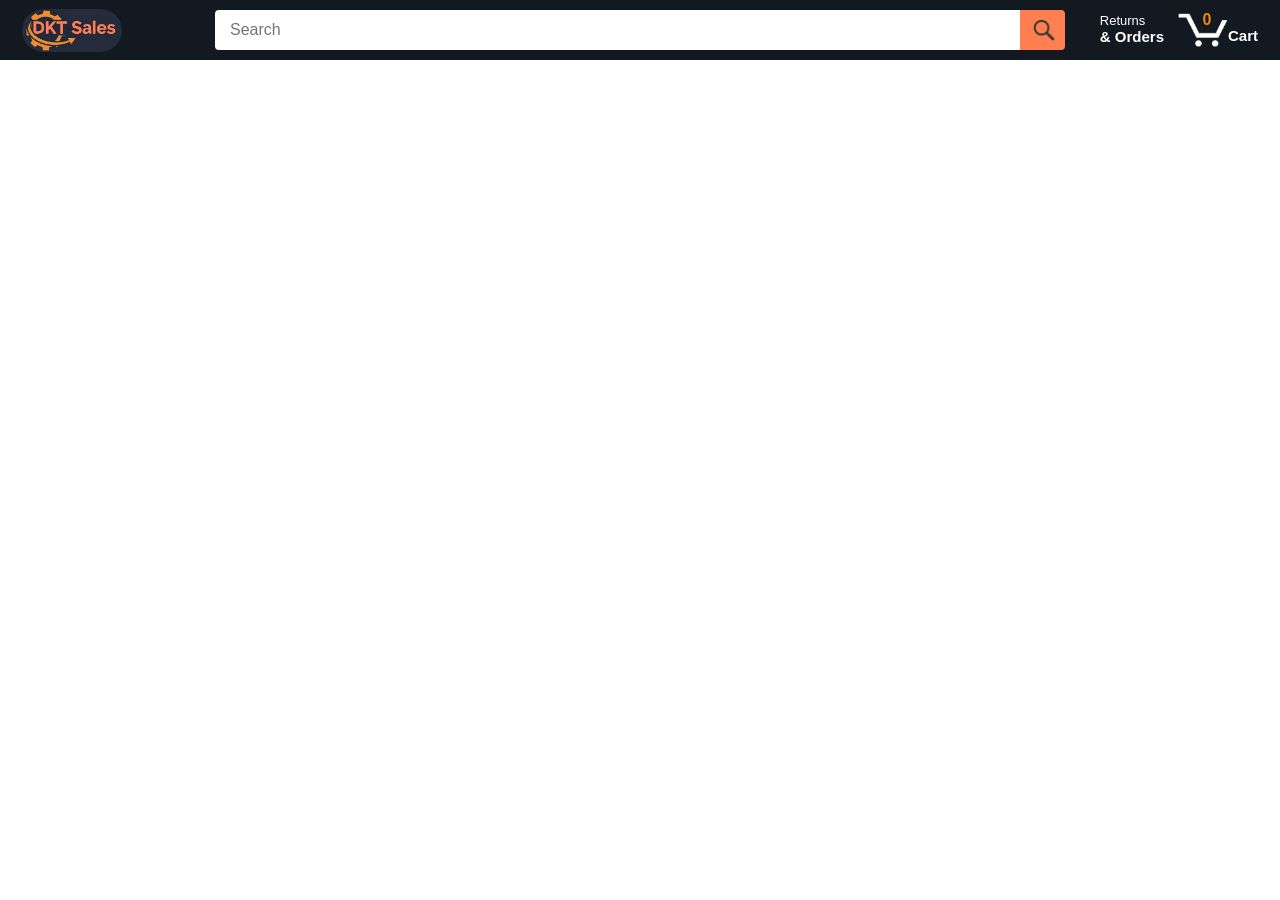
<file: index.html>
<!DOCTYPE html>
<html>
<!DOCTYPE html>
<html lang="en">
<head>
    <meta charset="UTF-8">
    <meta http-equiv="refresh" content="0; url=home.html">
    <title>Redirecting...</title>
</head>
<body>
    <p>If you are not redirected automatically, <a href="home.html">click here</a>.</p>
</body>
</html>
</file>
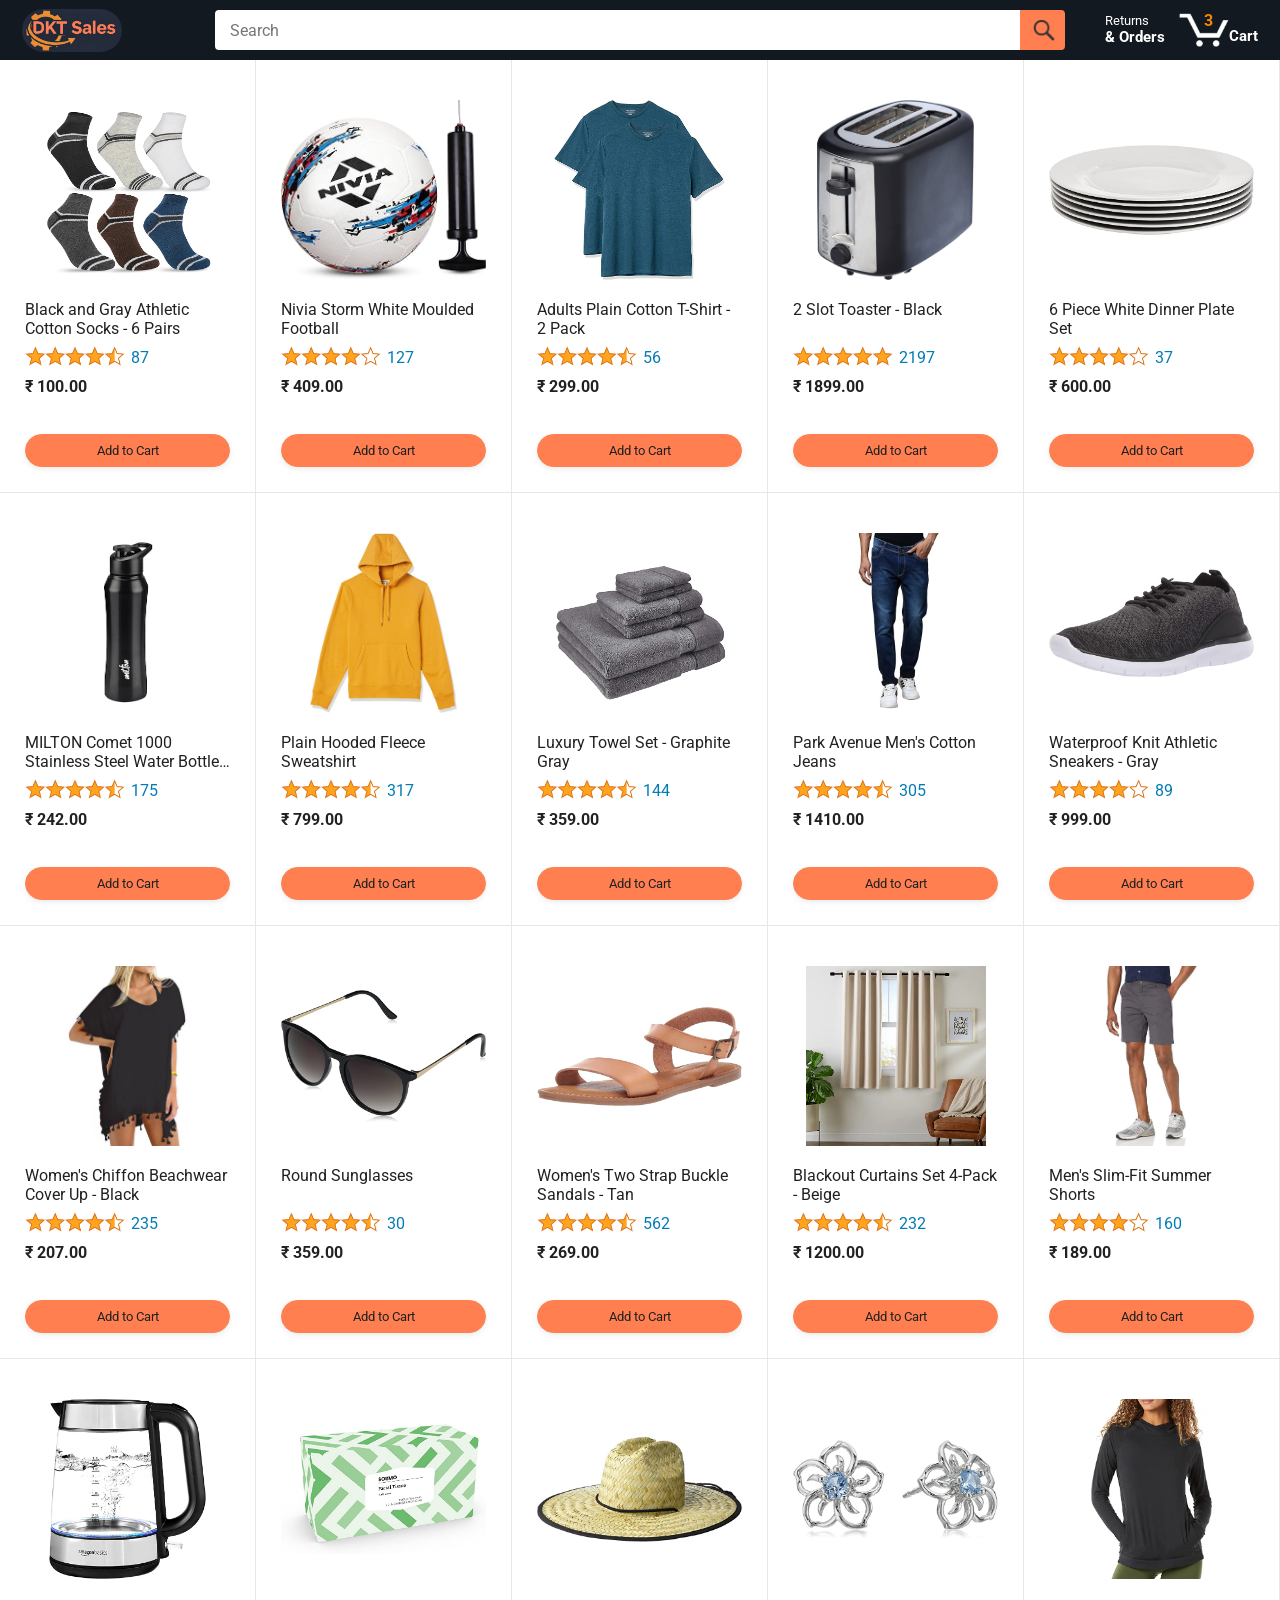
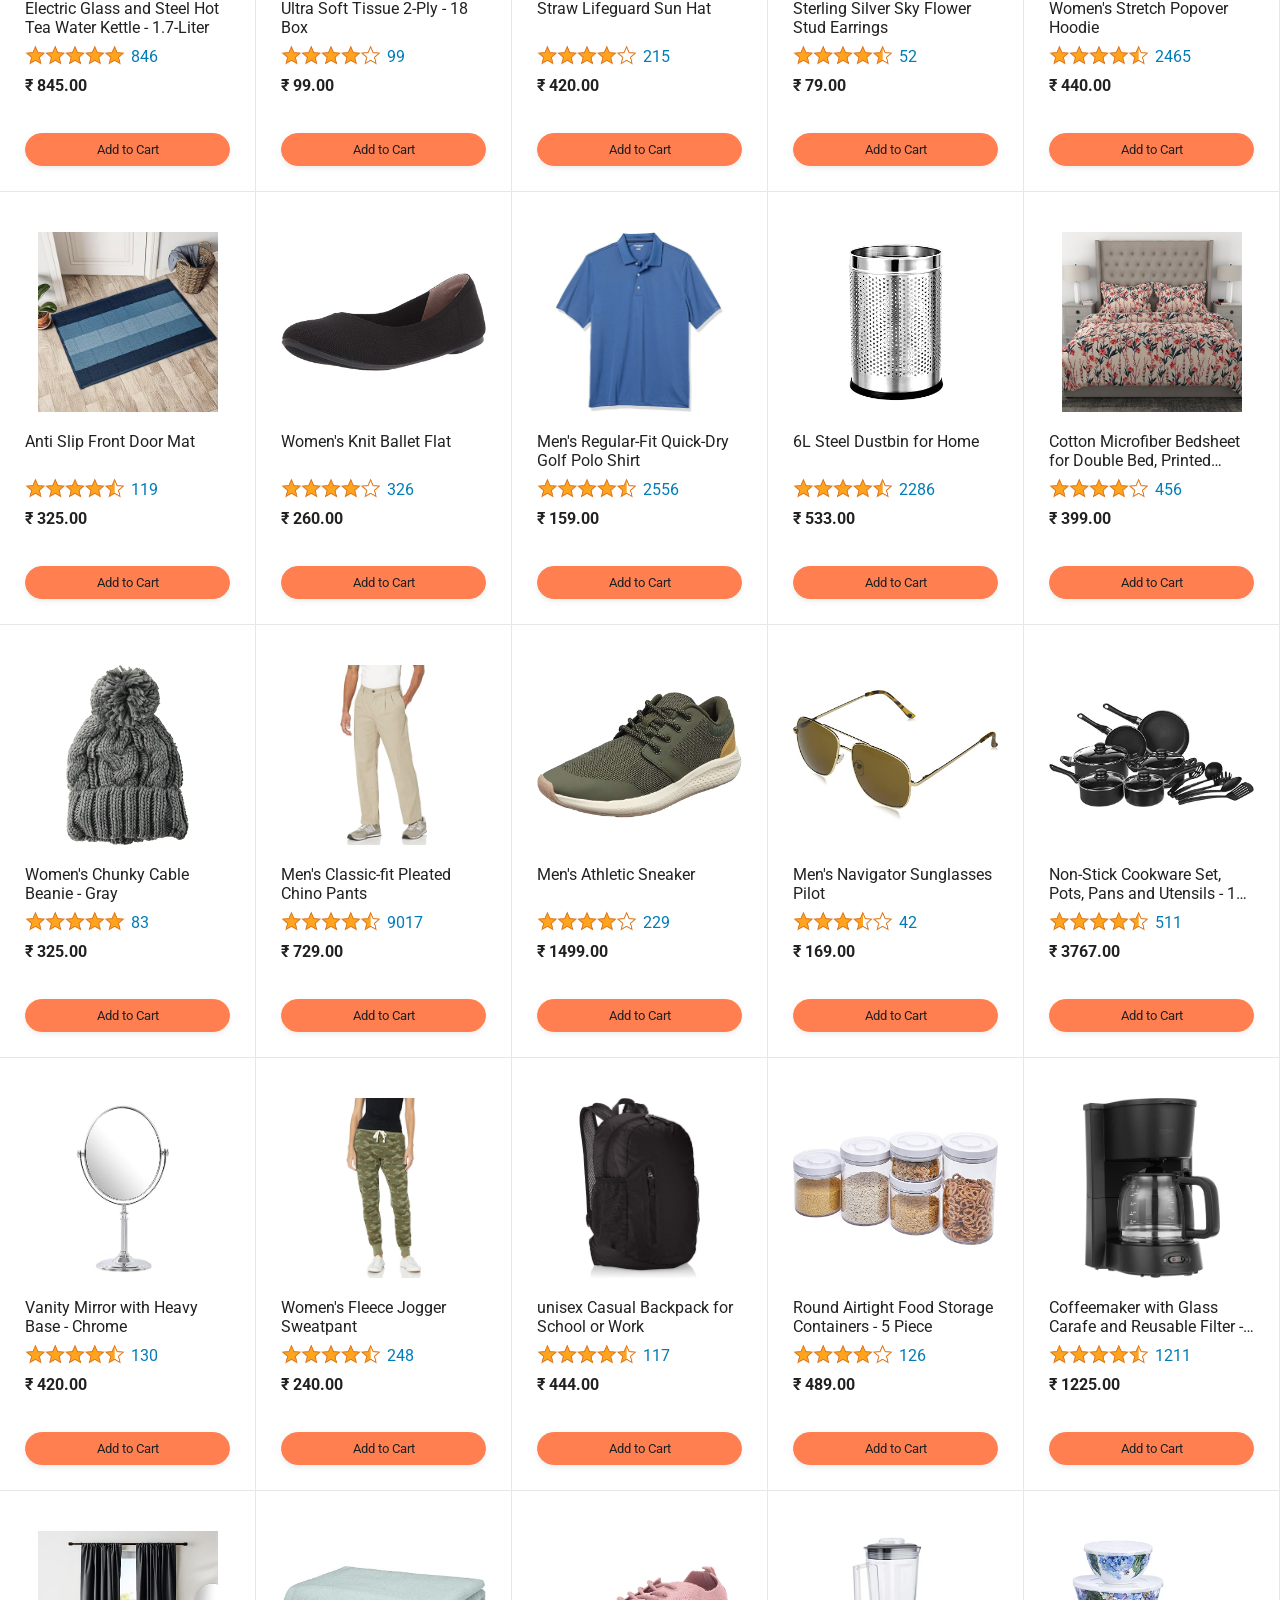
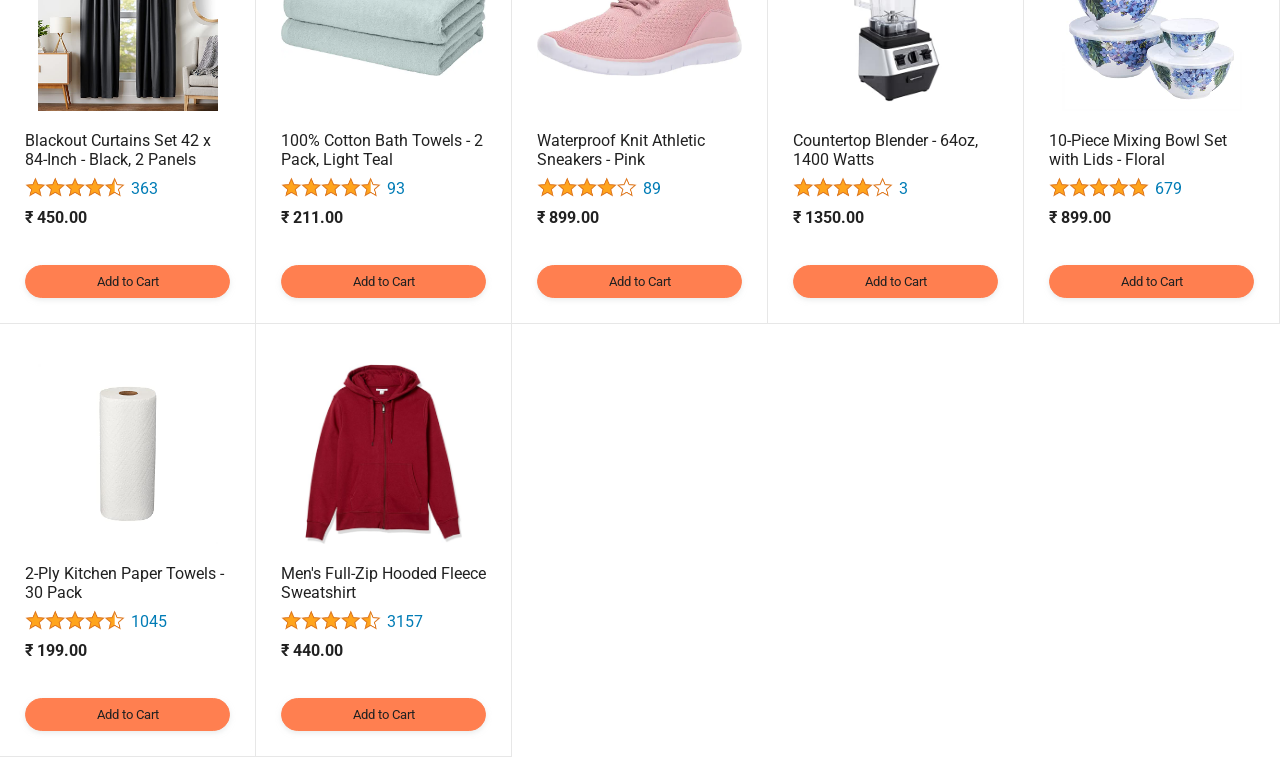
<file: home.html>
<!DOCTYPE html>
<html>

<head>
  <title>Shopping App</title>

  <!-- This code is needed for responsive design to work.
      (Responsive design = make the website look good on
      smaller screen sizes like a phone or a tablet). -->
  <meta name="viewport" content="width=device-width, initial-scale=1.0">


  <!-- Load a font called Roboto from Google Fonts. -->
  <link rel="preconnect" href="https://fonts.googleapis.com">
  <link rel="preconnect" href="https://fonts.gstatic.com" crossorigin>
  <link href="https://fonts.googleapis.com/css2?family=Roboto:wght@400;500;700&display=swap" rel="stylesheet">

  <!-- Here are the CSS files for this page. -->
  <link rel="stylesheet" href="styles/shared/general.css">
  <link rel="stylesheet" href="styles/shared/home-header.css">
  <link rel="stylesheet" href="styles/pages/home.css">
</head>

<body>
  <div class="home-header">
    <div class="home-header-left-section">
      <a href="home.html" class="header-link">
        <img class="home-page-logo" src="images/home-page-logo.png">
      </a>
    </div>

    <div class="home-header-middle-section">
      <input class="search-bar" type="text" placeholder="Search">

      <button class="search-button">
        <img class="search-icon" src="images/icons/search-icon.png">
      </button>
    </div>

    <div class="home-header-right-section">
      <a class="orders-link header-link" href="orders.html">
        <span class="returns-text">Returns</span>
        <span class="orders-text">& Orders</span>
      </a>

      <a class="cart-link header-link" href="checkout.html">
        <img class="cart-icon" src="images/icons/cart-icon.png">
        <div class="cart-quantity js-cart-quantity">0</div>
        <div class="cart-text">Cart</div>
      </a>
    </div>
  </div>

  <div class="main">
    <div class="products-grid">

    </div>
  </div>


  <script type="module" src="scripts/home.js"></script>
</body>

</html>
</file>
<file: styles/shared/general.css>
body {
  font-family: Roboto, Arial;
  color: rgb(33, 33, 33);
  /* The <body> element has a default margin of 8px
     on all sides. This removes the default margins. */
  margin: 0;
}

/* <p> elements have a default margin on the top
   and bottom. This removes the default margins. */
p {
  margin: 0;
}

button {
  cursor: pointer;
}

select {
  cursor: pointer;
}

input, select, button {
  font-family: Roboto, Arial;
}

.button-primary {
  color: rgb(33, 33, 33);
  background-color: rgb(255, 127, 80);
  border: 1px solid rgb(255, 127, 80);
  border-radius: 8px;
  cursor: pointer;
  box-shadow: 0 2px 5px rgba(213, 217, 217, 0.5);
}

.button-primary:hover {
  background-color: rgb(230, 110, 70);
  border: 1px solid rgb(230, 110, 70);
}

.button-primary:active {
  background: rgb(255, 127, 80);
  border-color: rgb(255, 127, 80);
  box-shadow: none;
}

.button-secondary {
  color: rgb(33, 33, 33);
  background: white;
  border: 1px solid rgb(213, 217, 217);
  border-radius: 8px;
  cursor: pointer;
  box-shadow: 0 2px 5px rgba(213, 217, 217, 0.5);
}

.button-secondary:hover {
  background-color: rgb(247, 250, 250);
}

.button-secondary:active {
  background-color: rgb(237, 253, 255);
  box-shadow: none;
}

/* These styles will limit text to 2 lines. Anything
   beyond 2 lines will be replaced with "..."
   You can find this code by using an A.I. tool or by
   searching in Google.
   https://css-tricks.com/almanac/properties/l/line-clamp/ */
.limit-text-to-2-lines {
  display: -webkit-box;
  -webkit-line-clamp: 2;
  -webkit-box-orient: vertical;
  overflow: hidden;
}

.link-primary {
  color: rgb(1, 124, 182);
  cursor: pointer;
}

.link-primary:hover {
  color: rgb(196, 80, 0);
}

/* Styles for dropdown selectors. */
select {
  color: rgb(33, 33, 33);
  background-color: rgb(240, 240, 240);
  border: 1px solid rgb(213, 217, 217);
  border-radius: 8px;
  padding: 3px 5px;
  font-size: 15px;
  cursor: pointer;
  box-shadow: 0 2px 5px rgba(213, 217, 217, 0.5);
}

select:focus,
input:focus {
  outline: 2px solid rgb(255, 153, 0);
}
</file>
<file: styles/shared/home-header.css>
.home-header {
  background-color:rgb(19, 25, 33);
  color: white;
  padding-left: 15px;
  padding-right: 15px;

  display: flex;
  align-items: center;
  justify-content: space-between;

  position: fixed;
  top: 0;
  left: 0;
  right: 0;
  height: 60px;
}

.home-header-left-section {
  width: 180px;
}

@media (max-width: 800px) {
  .home-header-left-section {
    width: unset;
  }
}

.header-link {
  display: inline-block;
  padding: 6px;
  border-radius: 2px;
  cursor: pointer;
  text-decoration: none;
  border: 1px solid rgba(0, 0, 0, 0);
}

.header-link:hover {
  border: 1px solid white;
}

.home-page-logo {
  width: 100px;
  margin-top: 5px;
  border-radius: 50px;
}


.home-header-middle-section {
  flex: 1;
  max-width: 850px;
  margin-left: 10px;
  margin-right: 10px;
  display: flex;
}

.search-bar {
  flex: 1;
  width: 0;
  font-size: 16px;
  height: 38px;
  padding-left: 15px;
  border: none;
  border-top-left-radius: 4px;
  border-bottom-left-radius: 4px;
  border-top-right-radius: 0;
  border-bottom-right-radius: 0;
}

.search-button {
  background-color: rgb(255, 127, 80);
  border: none;
  width: 45px;
  height: 40px;
  border-top-right-radius: 4px;
  border-bottom-right-radius: 4px;
  flex-shrink: 0;
}

.search-icon {
  height: 22px;
  margin-left: 2px;
  margin-top: 3px;
}

.home-header-right-section {
  width: 180px;
  flex-shrink: 0;
  display: flex;
  justify-content: end;
}

.orders-link {
  color: white;
}

.returns-text {
  display: block;
  font-size: 13px;
}

.orders-text {
  display: block;
  font-size: 15px;
  font-weight: 700;
}

.cart-link {
  color: white;
  display: flex;
  align-items: center;
  position: relative;
}

.cart-icon {
  width: 50px;
}

.cart-text {
  margin-top: 12px;
  font-size: 15px;
  font-weight: 700;
}

.cart-quantity {
  color: rgb(240, 136, 4);
  font-size: 16px;
  font-weight: 700;

  position: absolute;
  top: 4px;
  left: 22px;
  
  width: 26px;
  text-align: center;
}

@media (max-width: 575px) {
  .home-page-logo {
    width: 80px;
  }
  .search-button {
    width: 40px;
  }
  .home-header-right-section{
  width: auto;
  }
  .header-link{
    padding: 4px;
  }
  .cart-quantity{
    left:20px;
  }
}
</file>
<file: styles/pages/home.css>
.main {
  margin-top: 60px;
}

.products-grid {
  display: grid;

  /* - In CSS Grid, 1fr means a column will take up the
       remaining space in the grid.
     - If we write 1fr 1fr ... 1fr; 8 times, this will
       divide the grid into 8 columns, each taking up an
       equal amount of the space.
     - repeat(8, 1fr); is a shortcut for repeating "1fr"
       8 times (instead of typing out "1fr" 8 times).
       repeat(...) is a special property that works with
       display: grid; */
  grid-template-columns: repeat(8, 1fr);
}

/* @media is used to create responsive design (making the
   website look good on any screen size). This @media
   means when the screen width is 2000px or less, we
   will divide the grid into 7 columns instead of 8. */
@media (max-width: 2000px) {
  .products-grid {
    grid-template-columns: repeat(7, 1fr);
  }
}

/* This @media means when the screen width is 1600px or
   less, we will divide the grid into 6 columns. */
@media (max-width: 1600px) {
  .products-grid {
    grid-template-columns: repeat(6, 1fr);
  }
}

@media (max-width: 1300px) {
  .products-grid {
    grid-template-columns: repeat(5, 1fr);
  }
}

@media (max-width: 1000px) {
  .products-grid {
    grid-template-columns: repeat(4, 1fr);
  }
}

@media (max-width: 800px) {
  .products-grid {
    grid-template-columns: repeat(3, 1fr);
  }
}

@media (max-width: 575px) {
  .products-grid {
    grid-template-columns: repeat(2, 1fr);
  }
}

@media (max-width: 350px) {
  .products-grid {
    grid-template-columns: 1fr;
  }
}

.product-container {
  padding-top: 40px;
  padding-bottom: 25px;
  padding-left: 25px;
  padding-right: 25px;

  border-right: 1px solid rgb(231, 231, 231);
  border-bottom: 1px solid rgb(231, 231, 231);

  display: flex;
  flex-direction: column;
}

.product-image-container {
  display: flex;
  justify-content: center;
  align-items: center;

  height: 180px;
  margin-bottom: 20px;
}

.product-image {
  /* Images will overflow their container by default. To
    prevent this, we set max-width and max-height to 100%
    so they stay inside their container. */
  max-width: 100%;
  max-height: 100%;
}

.product-name {
  height: 40px;
  margin-bottom: 5px;
}

.product-rating-container {
  display: flex;
  align-items: center;
  margin-bottom: 10px;
}

.product-rating-stars {
  width: 100px;
  margin-right: 6px;
}

.product-rating-count {
  color: rgb(1, 124, 182);
  cursor: pointer;
  margin-top: 3px;
}

.product-price {
  font-weight: 700;
  margin-bottom: 10px;
}

.product-quantity-container {
  margin-bottom: 17px;
}

.product-spacer {
  flex: 1;
}

.added-to-cart {
  color: rgb(6, 125, 98);
  font-size: 16px;

  display: flex;
  align-items: center;
  margin-bottom: 8px;

  /* At first, the "Added to cart" message will
     be invisible. Use JavaScript to change the
     opacity and make it visible. */
  opacity: 0;
  transition: opacity 0.3s ease; /
}
.added-to-cart img {
  height: 20px;
  margin-right: 5px;
}

.add-to-cart-button {
  width: 100%;
  padding: 8px;
  border-radius: 50px;
}
</file>
